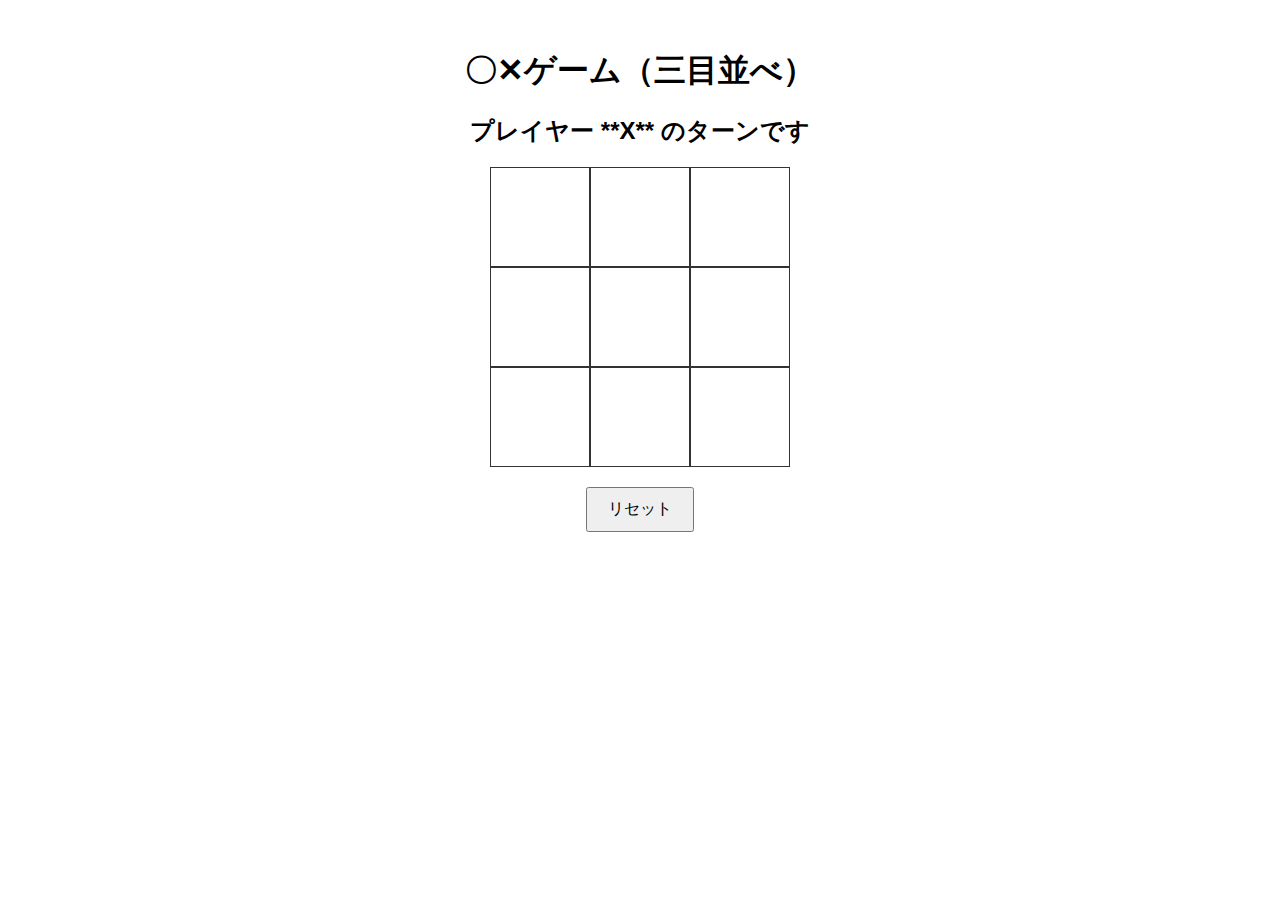
<file: index.html>
<!DOCTYPE html>
<html lang="ja">
<head>
    <meta charset="UTF-8">
    <title>〇✕ゲーム</title>
    <link rel="stylesheet" href="style.css">
</head>
<body>
    <h1>〇✕ゲーム（三目並べ）</h1>
    
    <div id="status">プレイヤー **X** のターンです</div>

    <div id="board">
        <button class="square"></button>
        <button class="square"></button>
        <button class="square"></button>
        <button class="square"></button>
        <button class="square"></button>
        <button class="square"></button>
        <button class="square"></button>
        <button class="square"></button>
        <button class="square"></button>
    </div>

    <button id="reset-button">リセット</button>

    <script src="script.js"></script>
</body>
</html>
</file>
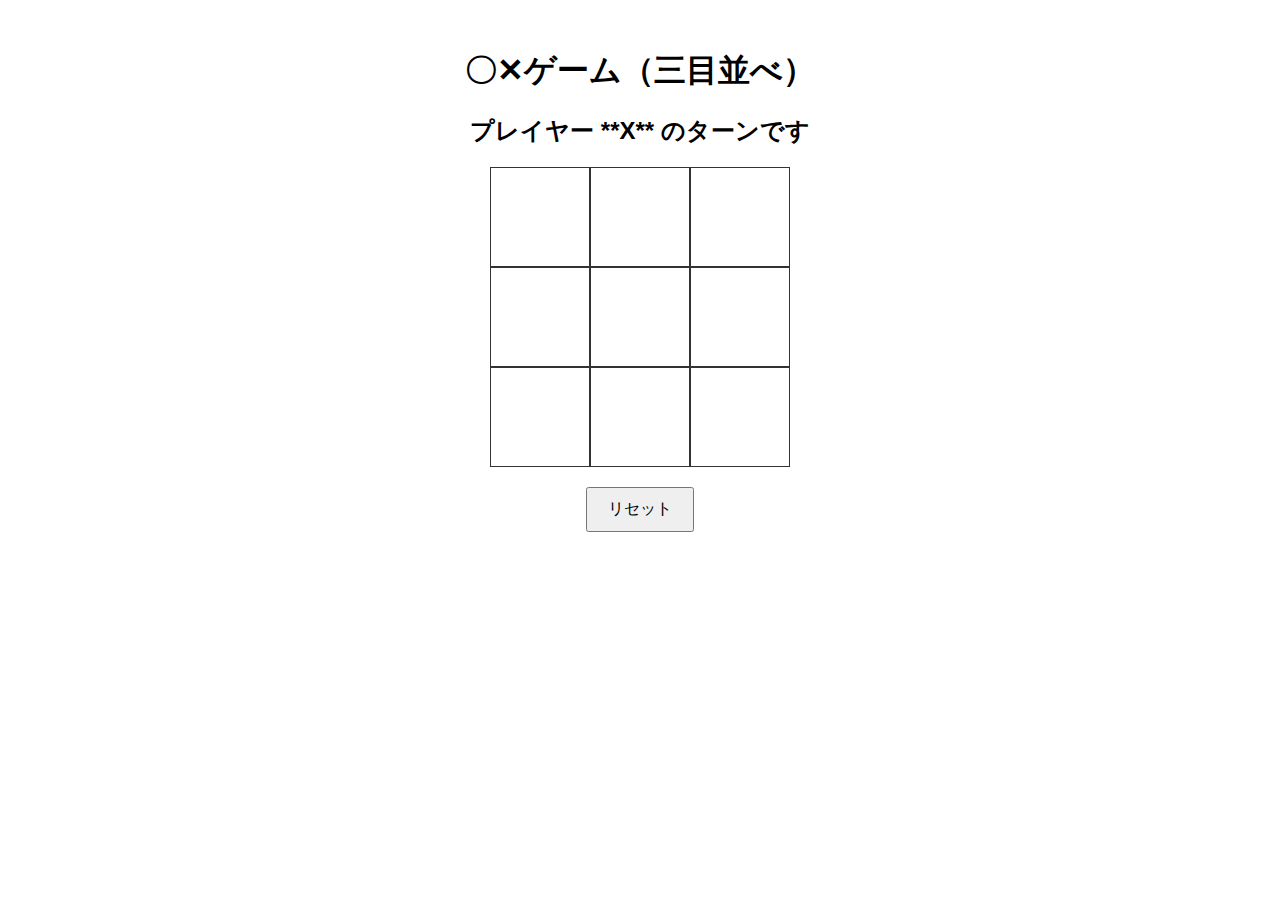
<file: TKT.html>
<!DOCTYPE html>
<html lang="ja">
<head>
    <meta charset="UTF-8">
    <title>〇✕ゲーム</title>
    <link rel="stylesheet" href="style.css">
</head>
<body>
    <h1>〇✕ゲーム（三目並べ）</h1>
    
    <div id="status">プレイヤー **X** のターンです</div>

    <div id="board">
        <button class="square"></button>
        <button class="square"></button>
        <button class="square"></button>
        <button class="square"></button>
        <button class="square"></button>
        <button class="square"></button>
        <button class="square"></button>
        <button class="square"></button>
        <button class="square"></button>
    </div>

    <button id="reset-button">リセット</button>

    <script src="script.js"></script>
</body>
</html>
</file>
<file: style.css>
/* ページ全体の設定 */
body {
    font-family: sans-serif;
    text-align: center;
    padding-top: 20px;
}

/* ゲーム盤の設定 (3x3グリッドで配置) */
#board {
    display: grid;
    grid-template-columns: repeat(3, 100px);
    justify-content: center;
    margin: 20px auto;
}

/* マス目（ボタン）の設定 */
.square {
    width: 100px;
    height: 100px;
    font-size: 40px;
    font-weight: bold;
    border: 1px solid #333;
    background-color: #fff;
    cursor: pointer;
}

/* ゲームの状態表示エリア */
#status {
    font-size: 24px;
    margin-bottom: 10px;
    font-weight: bold;
}

/* リセットボタン */
#reset-button {
    padding: 10px 20px;
    font-size: 16px;
    cursor: pointer;
}
</file>
